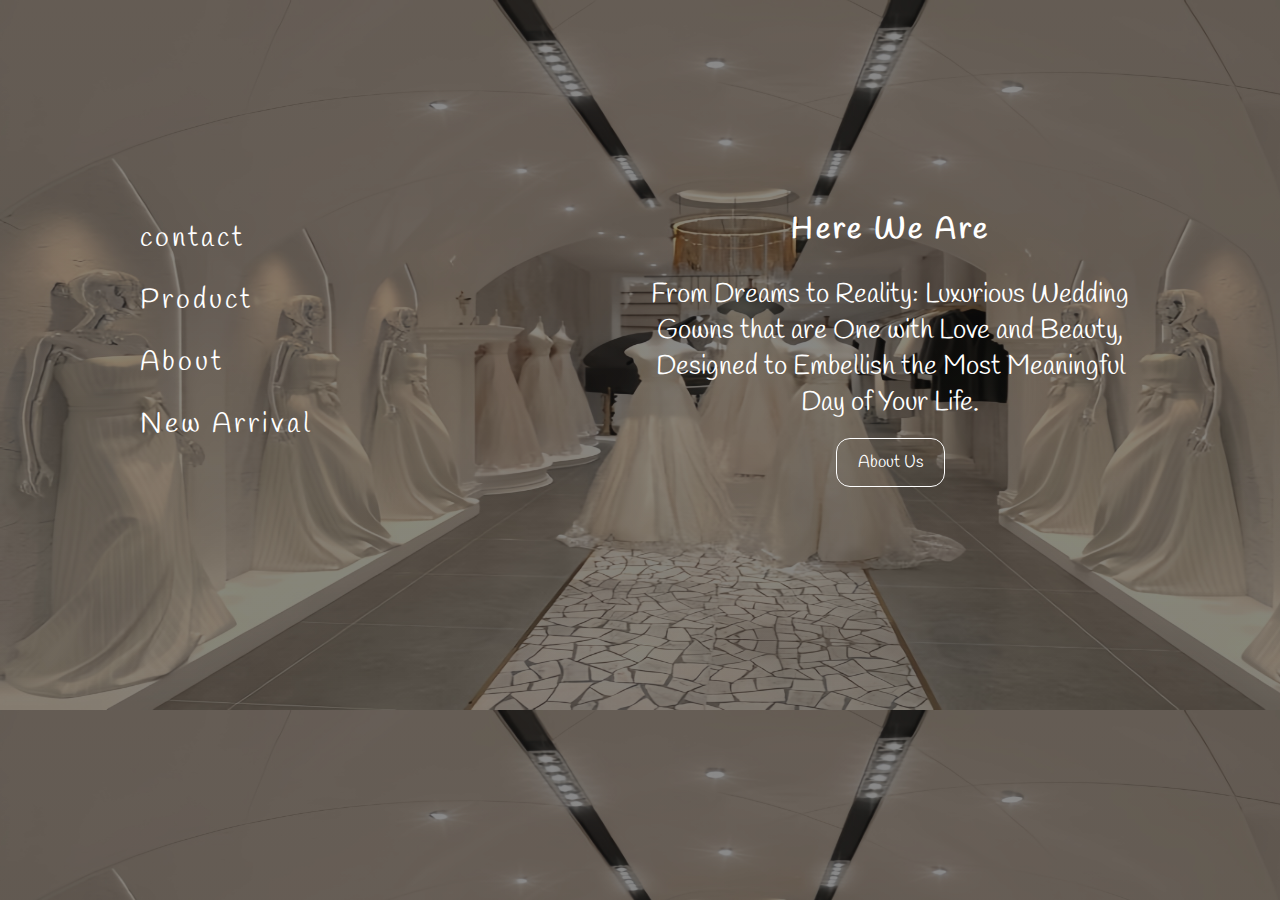
<file: index.html>
<!DOCTYPE html>
<html lang="en">
    
<head>
    <meta charset="UTF-8">
    <meta name="viewport" content="width=device-width, initial-scale=1.0">
    <title>Document</title>
    <link rel="stylesheet" href="style.css">
    <link rel="preconnect" href="https://fonts.googleapis.com">
    <link rel="preconnect" href="https://fonts.gstatic.com" crossorigin>
    <link href="https://fonts.googleapis.com/css2?family=Handlee&display=swap" rel="stylesheet">
</head>

<body class="index">
    <div class="home-parent-div">
        <div class="home-children-div float-left" id="left-home-child">
           <div class="home-link-contain"> 
            <a href="contact.html">contact</a>
           </div>
           <div class="home-link-contain"> 
            <a href="product.html">Product</a>
           </div>
           <div class="home-link-contain"> 
            <a href="index2.html">About</a>
           </div>
           <div class="home-link-contain"> 
            <a href="new.html">New Arrival</a> 
           </div>

        </div>

        <div class="home-children-div float-right">
            <h1>Here We Are</h1>
            <p>
                From Dreams to Reality: Luxurious Wedding Gowns that are One with 
                Love and Beauty, Designed to Embellish the Most Meaningful Day of Your Life.

            </p>

            <div class="to-about-btn">
            <a href="index2.html" class="home-to-about-btn">About Us</a>
            </div>
        </div>

        <div class="clearfix"></div>
    </div>
</body>

</html>
</file>
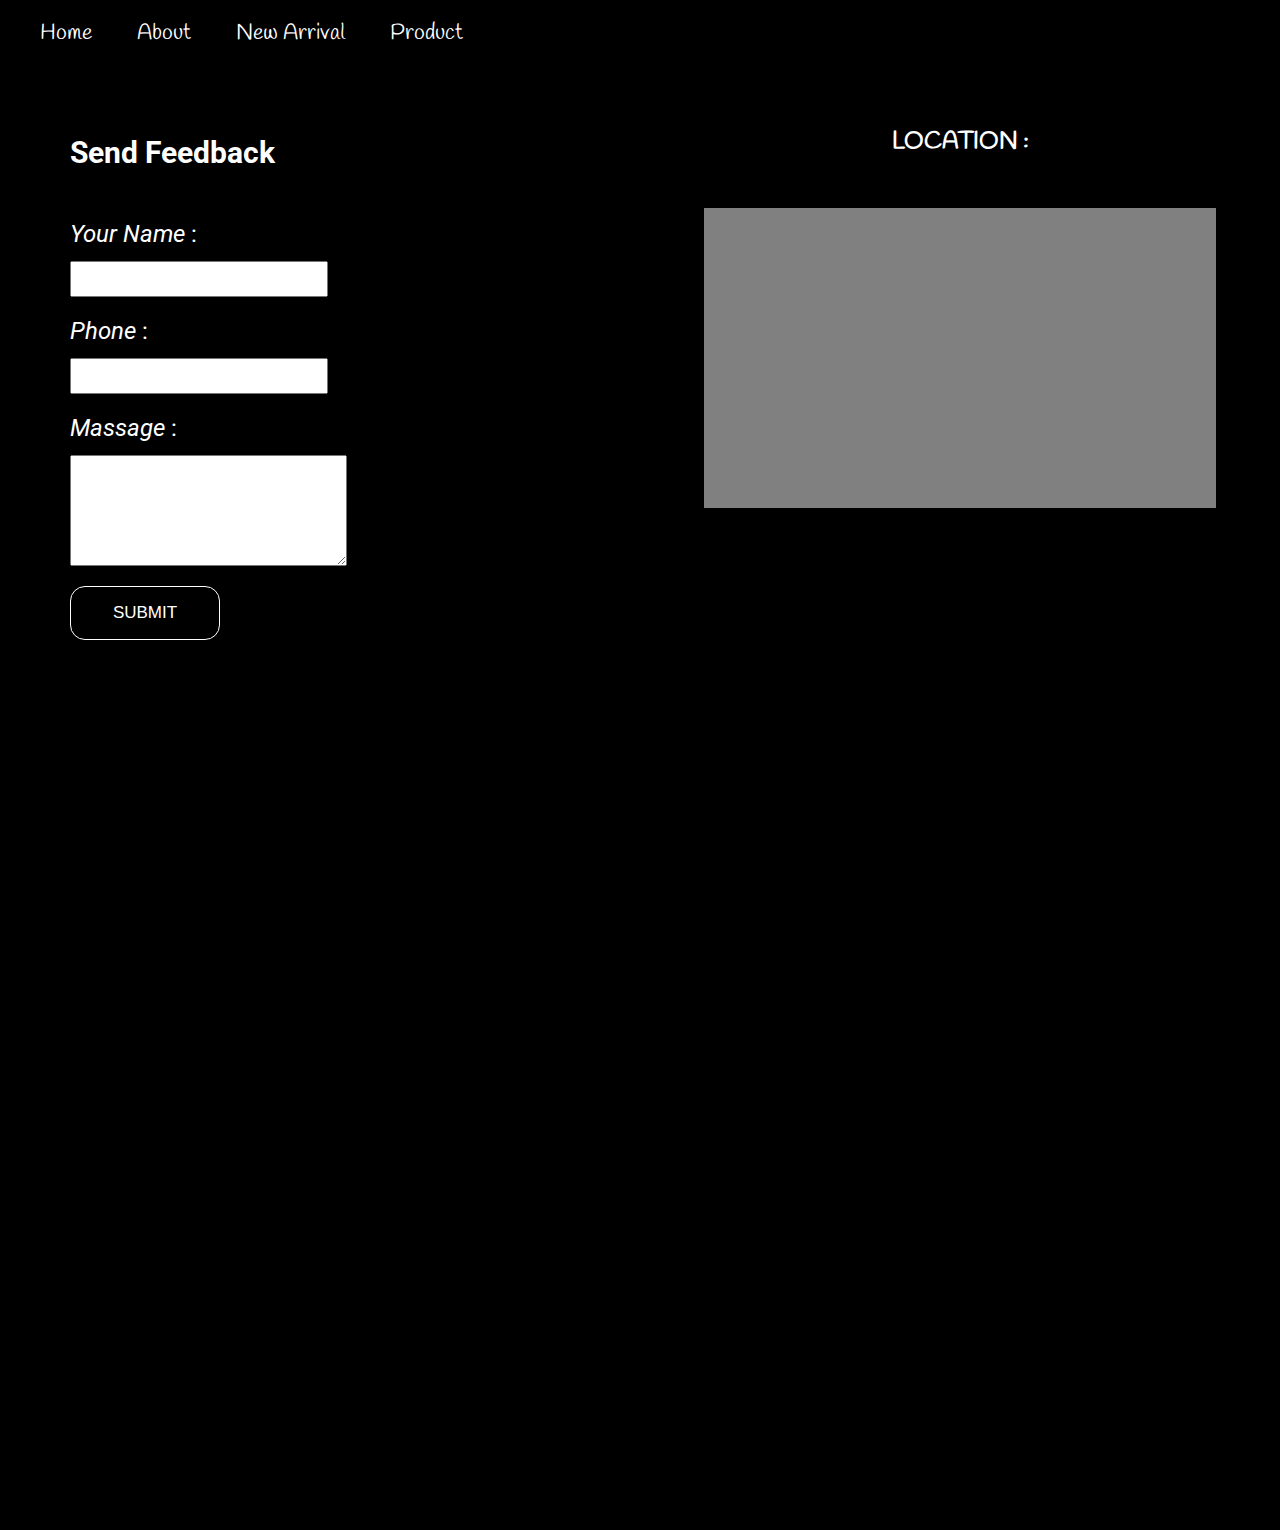
<file: contact.html>
<!DOCTYPE html>
<html lang="en">
<head>
    <meta charset="UTF-8">
    <meta name="viewport" content="width=device-width, initial-scale=1.0">
    <title>contact</title>
    <link rel="stylesheet" href="style.css">
    <link rel="preconnect" href="https://fonts.gstatic.com" crossorigin>
    <link href="https://fonts.googleapis.com/css2?family=Handlee&family=Roboto:ital,wght@0,100;0,300;0,400;0,500;0,700;0,900;1,100;1,300;1,400;1,500;1,700;1,900&display=swap" rel="stylesheet">

</head>
<body>
    <div class="body-contact">
        <div class="navigasi absolute">
            <div class="navigasi-contain" style="width: 1200px;">
                <a href="index.html">Home</a>
                <a href="index2.html">About</a>
                <a href="new.html">New Arrival</a>
                <a href="product.html">Product</a> 
            </div>
        </div>

        <div class="body-contact-half float-left black-bgcolor" style="color: white;">
           <div class="contact-form-container">
            <h2>Send Feedback</h2>
            <form action="#" class="form-contact">
                <label form="name"><i>Your Name</i> :</label>
                <input type="text" id="name"> 
                <label form="Phone"><i>Phone</i> :</label>
                <input type="text" id="phone"> 
                <label form="name"><i>Massage</i> :</label>
                <textarea name="massage" id="" cols="32" rows="7"></textarea>
                <input type="submit" value="SUBMIT">
            </form>
           </div>
        </div>
        <div class="body-contact-half float-right">
            <center><h1>LOCATION :</h1></center>
            <div class="map-container">
                <div class="map">
                    <iframe src="https://www.google.com/maps/embed?pb=!1m18!1m12!1m3!1d63465.843338822975!2d106.79526457224827!3d-6.182226079711108!2m3!1f0!2f0!3f0!3m2!1i1024!2i768!4f13.1!3m3!1m2!1s0x2e69f436b8c94b07%3A0x6ea6d5398b7c82f6!2sJakarta%20Pusat%2C%20Kota%20Jakarta%20Pusat%2C%20Daerah%20Khusus%20Ibukota%20Jakarta!5e0!3m2!1sid!2sid!4v1732674663263!5m2!1sid!2sid" width="550px" height="350px" style="border:0;" allowfullscreen="" loading="lazy" referrerpolicy="no-referrer-when-downgrade"></iframe>
                </div>
            </div>
        </div>

        <div class="clearfix"></div>
    </div>
    
</body>
</html>
</file>
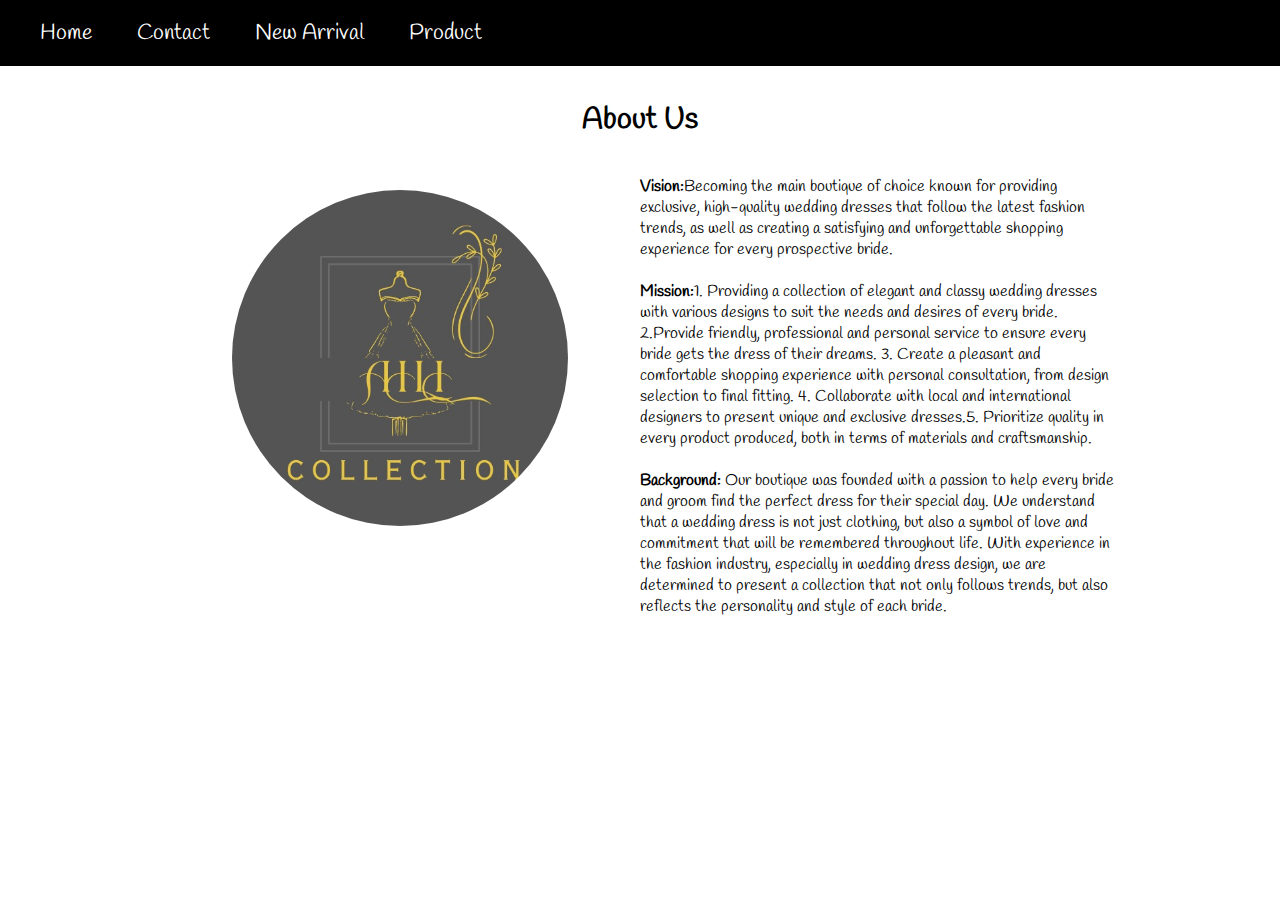
<file: index2.html>
<!DOCTYPE html>
<html lang="en">
<head>
    <meta charset="UTF-8">
    <meta name="viewport" content="width=device-width, initial-scale=1.0">
    <title>About</title>
    <link rel="stylesheet" href="style.css">
    <link rel="preconnect" href="https://fonts.googleapis.com">
    <link rel="preconnect" href="https://fonts.gstatic.com" crossorigin>
    <link href="https://fonts.googleapis.com/css2?family=Handlee&display=swap" rel="stylesheet">
</head>
<body>
    <div class="body-about">
        <div class="navigasi black-bgcolor">
            <div class="navigasi-contain">
                <a href="index.html">Home</a>
                <a href="contact.html">Contact</a>
                <a href="new.html">New Arrival</a>
                <a href="product.html">Product</a> 
            </div>
        </div>

        <div class="about-parent-div">
            <div class="about-title-div">
                <h1>About Us</h1>
            </div>

            <div class="about-children-div float-left">
              <div class="about-logo-contain"> 
                 <img src="logo.jpg" width="100%" alt="gambar logo">
              </div>
            </div>

            <div class="about-children-div float-right">
                <p> <b>Vision:</b>Becoming the main boutique of choice known for providing exclusive, 
                     high-quality wedding dresses that follow the latest fashion trends, as well as creating 
                     a satisfying and unforgettable shopping experience for every prospective bride. <br>

                    <br><b>Mission:</b>1. Providing a collection of elegant and classy wedding dresses with 
                    various designs to suit the needs and desires of every bride. 2.Provide friendly, 
                    professional and personal service to ensure every bride gets the dress of their dreams.
                    3. Create a pleasant and comfortable shopping experience with personal consultation, 
                    from design selection to final fitting. 4. Collaborate with local and international 
                    designers to present unique and exclusive dresses.5. Prioritize quality in every product 
                    produced, both in terms of materials and craftsmanship. <br>

                    <br><b>Background:</b> Our boutique was founded with a passion to help every bride and 
                    groom find the perfect dress for their special day. We understand that a wedding 
                    dress is not just clothing, but also a symbol of love and commitment that will be
                    remembered throughout life. With experience in the fashion industry, especially in 
                    wedding dress design, we are determined to present a collection that not only follows 
                    trends, but also reflects the personality and style of each bride. <br>
                </p>
            </div>

            <div class="clearfix"></div>
        </div>
    </div>
</body>
</html>
</file>
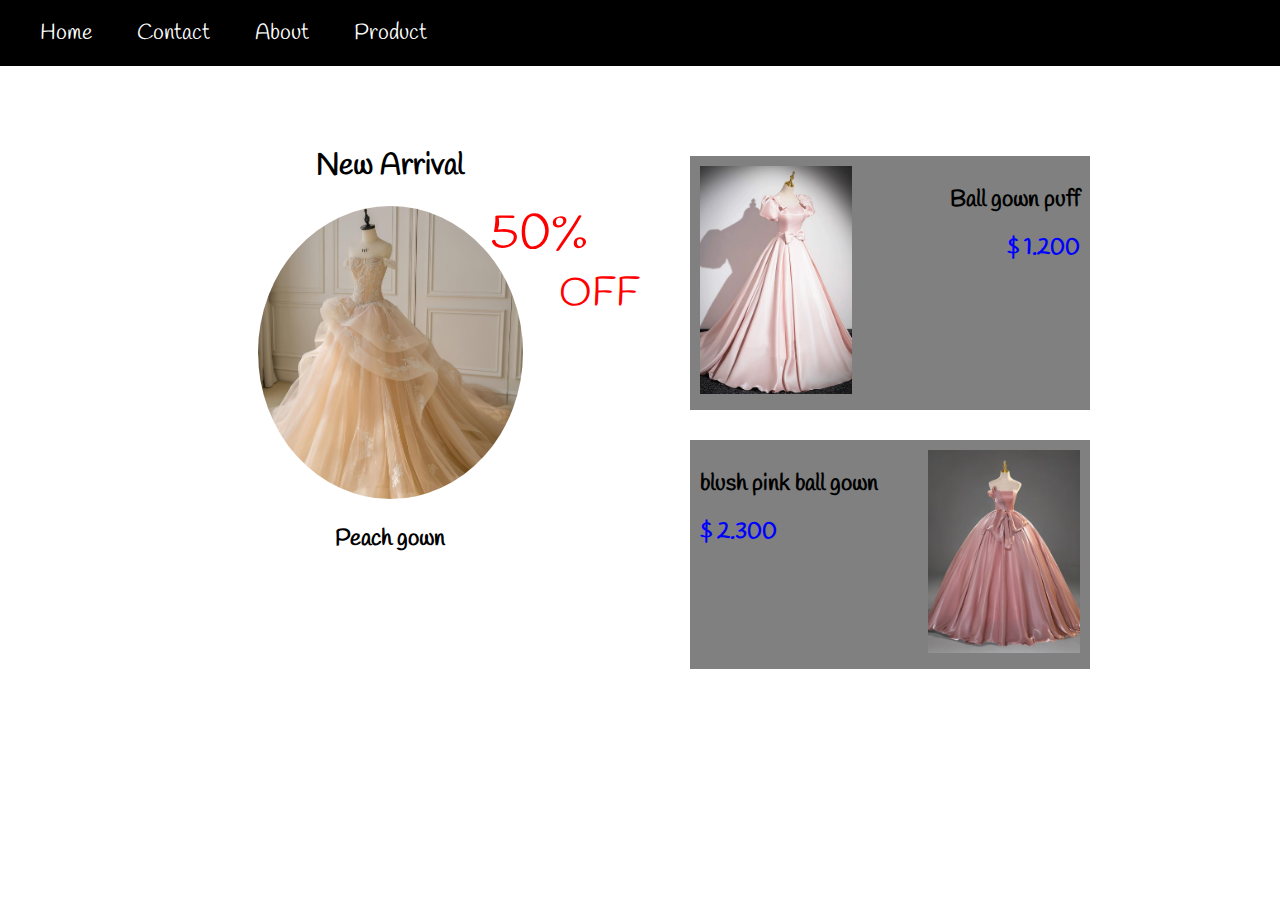
<file: new.html>
<!DOCTYPE html>
<html lang="en">
<head>
    <meta charset="UTF-8">
    <meta name="viewport" content="width=device-width, initial-scale=1.0">
    <title>new arrival</title>
    <link rel="stylesheet" href="style.css">
    <link href="https://fonts.googleapis.com/css2?family=Handlee&display=swap" rel="stylesheet">
</head>
<body>
    <div class="body-about">
        <div class="navigasi black-bgcolor">
            <div class="navigasi-contain">
                <a href="index.html">Home</a>
                <a href="contact.html">Contact</a>
                <a href="index2.html">About</a>
                <a href="product.html">Product</a> 
            </div>
        </div>
        <div class="newarrival-parent-div">
            <div class="newarrival-children-div float-left">
                <div class="newarrival-title-div">
                    <h1>New Arrival</h1>
                </div>
                <div class="newarrival-main-product-contain">
                    <div class="newarrival-main-product-image">
                        <img src="newarrival.jpg" width="100%" alt="">
                    </div>
                    <div class="newarrival-main-product-name">
                        <h2>Peach gown</h2>
                    </div>
                    <div class="newarrival-discount-contain">
                        <div class="newarrival-discount-number">
                            <span>50%</span>
                        </div>
                        <div class="newarrival-discount-text">
                            <span>OFF</span>
                        </div>
                    </div>
                </div>
            </div>
            <div class="newarrival-children-div float-right">
                <div class="newarrival-item-contain">
                    <div class="newarrival-item-image float-left">
                        <img src="newarrival4.jpg.jpeg" width="100%" alt="">
                    </div>
                    <div class="newarrival-item-desc float-right">
                        <h2>Ball gown puff</h2>
                        <h2>$ 1.200</h2>
                    </div>
                    <div class="clearfix"></div>
                </div>
                <div class="newarrival-item-contain">
                    <div class="newarrival-item-image float-right">
                        <img src="newarrival.2.jpg" width="100%" alt="">
                    </div>
                    <div class="newarrival-item-desc float-left">
                        <h2>blush pink ball gown</h2>
                        <h2>$ 2.300</h2>
                    </div>
                    <div class="clearfix"></div>
                </div>
            </div>
            <div class="clearfix"></div>
        </div>
    </div>
</body>
</html>
</file>
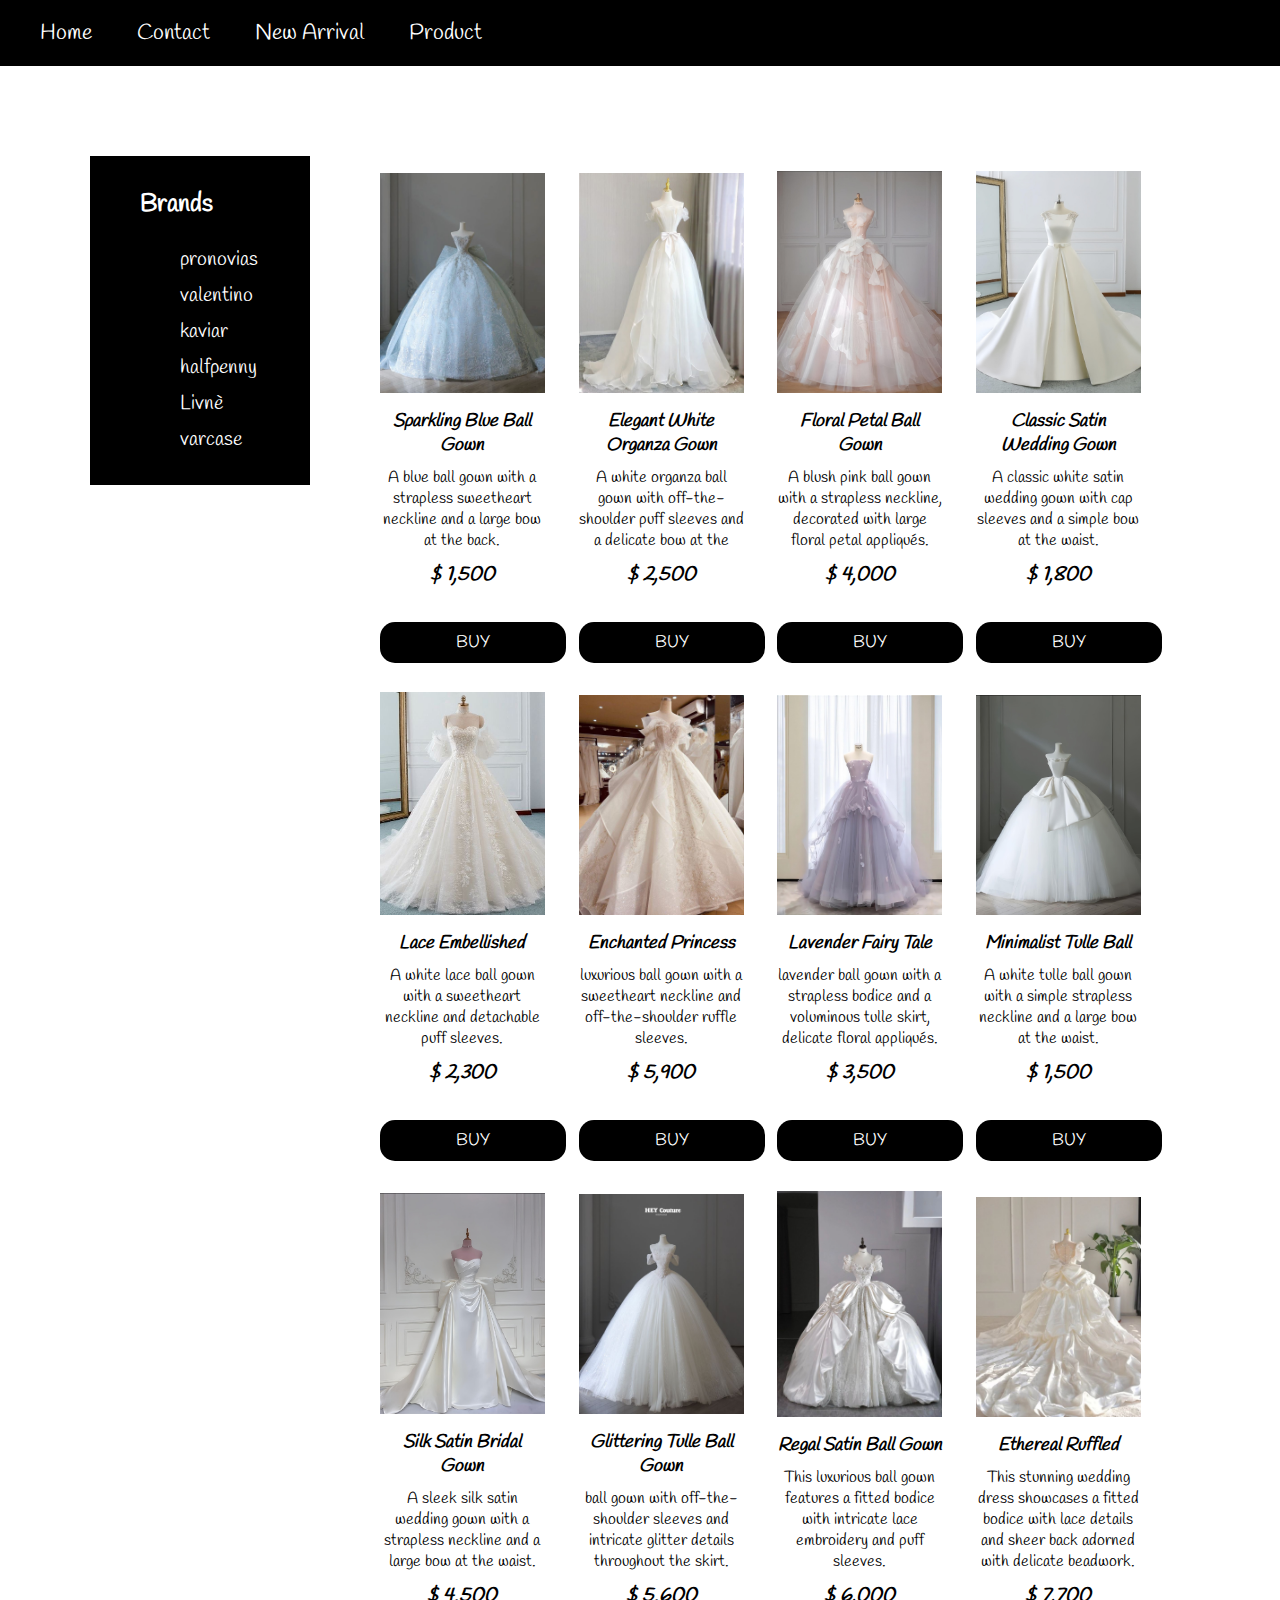
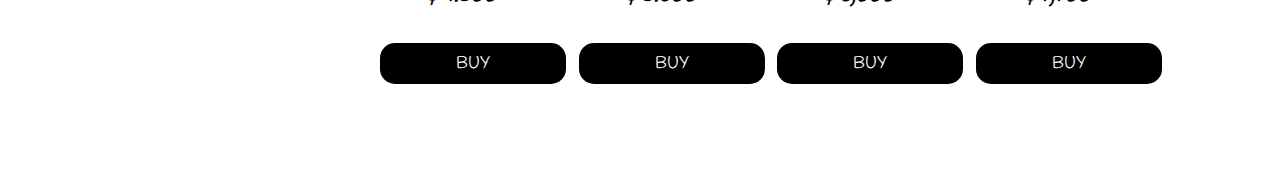
<file: product.html>
<!DOCTYPE html>
<html lang="en">
<head>
    <meta charset="UTF-8">
    <meta name="viewport" content="width=device-width, initial-scale=1.0">
    <title>product</title>
    <link rel="stylesheet" href="style.css">
    <link rel="preconnect" href="https://fonts.googleapis.com">
    <link rel="preconnect" href="https://fonts.gstatic.com" crossorigin>
    <link href="https://fonts.googleapis.com/css2?family=Handlee&display=swap" rel="stylesheet">
</head>
<body>
    <div class="body-product">
        <div class="navigasi black-bgcolor">
            <div class="navigasi-contain">
                <a href="index.html">Home</a>
                <a href="contact.html">Contact</a>
                <a href="new.html">New Arrival</a>
                <a href="index2.html">Product</a> 
            </div>
        </div>
        <div class="product-parent-div">
            <div class="product-children-div-left float-left">
                <div class="brand-contain">
                    <div class="brand-item-contain">
                        <h2>Brands</h2>
                        <ul>
                            <li><a href='#'>pronovias</a></li>
                            <li><a href='#'>valentino</a></li>
                            <li><a href='#'>kaviar</a></li>
                            <li><a href='#'>halfpenny</a></li>
                            <li><a href='#'>Livnè</a></li>
                            <li><a href='#'>varcase</a></li>
                        </ul>
                    </div>
                </div>
            </div>
            <div class="product-children-div-right float-right">
                <div class="product-item-contain">
                    <div class="product-item-image-contain">
                        <img src="pd.1.jpg" width="100%" alt="">
                    </div>
                    <div class="product-item-name-contain">
                        Sparkling Blue Ball Gown
                    </div>
                    <div class="product-item-desc-contain">
                        A blue ball gown with a strapless sweetheart neckline and a large bow at the back.
                    </div>
                    <div class="product-item-price-contain">
                        $ 1,500
                    </div>
                    <div class="product-buy">
                        <a href="contact.html">BUY</a>
                    </div>
                </div>
                <div class="product-item-contain">
                    <div class="product-item-image-contain">
                        <img src="pd.2.jpg" width="100%" alt="">
                    </div>
                    <div class="product-item-name-contain">
                        Elegant White Organza Gown
                    </div>
                    <div class="product-item-desc-contain">
                        A white organza ball gown with off-the-shoulder puff sleeves and a delicate bow at the
                    </div>
                    <div class="product-item-price-contain">
                        $ 2,500
                    </div>
                    <div class="product-buy">
                        <a href="contact.html">BUY</a>
                    </div>
                </div>
                <div class="product-item-contain">
                    <div class="product-item-image-contain">
                        <img src="pd.3.jpg" width="100%" alt="">
                    </div>
                    <div class="product-item-name-contain">
                        Floral Petal Ball Gown
                    </div>
                    <div class="product-item-desc-contain">
                        A blush pink ball gown with a strapless neckline, decorated with large floral petal appliqués.
                    </div>
                    <div class="product-item-price-contain">
                        $ 4,000
                    </div>
                    <div class="product-buy">
                        <a href="contact.html">BUY</a>
                    </div>
                </div>
                <div class="product-item-contain">
                    <div class="product-item-image-contain">
                        <img src="pd.4.jpg" width="100%" alt="">
                    </div>
                    <div class="product-item-name-contain">
                        Classic Satin Wedding Gown
                    </div>
                    <div class="product-item-desc-contain">
                        A classic white satin wedding gown with cap sleeves and a simple bow at the waist.
                    </div>
                    <div class="product-item-price-contain">
                        $ 1,800
                    </div>
                    <div class="product-buy">
                        <a href="contact.html">BUY</a>
                    </div>
                </div>
                <div class="product-item-contain">
                    <div class="product-item-image-contain">
                        <img src="pd.5.jpg" width="100%" alt="">
                    </div>
                    <div class="product-item-name-contain">
                        Lace Embellished
                    </div>
                    <div class="product-item-desc-contain">
                        A white lace ball gown with a sweetheart neckline and detachable puff sleeves.
                    </div>
                    <div class="product-item-price-contain">
                        $ 2,300
                    </div>
                    <div class="product-buy">
                        <a href="contact.html">BUY</a>
                    </div>
                </div>
                <div class="product-item-contain">
                    <div class="product-item-image-contain">
                        <img src="pd.6.jpg" width="100%" alt="">
                    </div>
                    <div class="product-item-name-contain">
                        Enchanted Princess 
                    </div>
                    <div class="product-item-desc-contain">
                         luxurious ball gown with a sweetheart neckline and off-the-shoulder ruffle sleeves. 
                    </div>
                    <div class="product-item-price-contain">
                        $ 5,900
                    </div>
                    <div class="product-buy">
                        <a href="contact.html">BUY</a>
                    </div>
                </div>
                <div class="product-item-contain">
                    <div class="product-item-image-contain">
                        <img src="pd.7.jpg" width="100%" alt="">
                    </div>
                    <div class="product-item-name-contain">
                        Lavender Fairy Tale 
                    </div>
                    <div class="product-item-desc-contain">
                        lavender ball gown with a strapless bodice and a voluminous tulle skirt, delicate floral appliqués.
                    </div>
                    <div class="product-item-price-contain">
                        $ 3,500
                    </div>
                    <div class="product-buy">
                        <a href="contact.html">BUY</a>
                    </div>
                  </div>
                  <div class="product-item-contain">
                    <div class="product-item-image-contain">
                        <img src="pd.8.jpg" width="100%" alt="">
                    </div>
                    <div class="product-item-name-contain">
                        Minimalist Tulle Ball 
                    </div>
                    <div class="product-item-desc-contain">
                        A white tulle ball gown with a simple strapless neckline and a large bow at the waist.
                    </div>
                    <div class="product-item-price-contain">
                        $ 1,500
                    </div>
                    <div class="product-buy">
                        <a href="contact.html">BUY</a>
                    </div>
                   </div>
                   <div class="product-item-contain">
                    <div class="product-item-image-contain">
                        <img src="pd.9.jpg" width="100%" alt="">
                    </div>
                    <div class="product-item-name-contain">
                        Silk Satin Bridal Gown
                    </div>
                    <div class="product-item-desc-contain">
                        A sleek silk satin wedding gown with a strapless neckline and a large bow at the waist.
                    </div>
                    <div class="product-item-price-contain">
                        $ 4.500
                    </div>
                    <div class="product-buy">
                        <a href="contact.html">BUY</a>
                    </div>
                   </div>
                   <div class="product-item-contain">
                    <div class="product-item-image-contain">
                        <img src="pd.10.jpg" width="100%" alt="">
                    </div>
                    <div class="product-item-name-contain">
                        Glittering Tulle Ball Gown
                    </div>
                    <div class="product-item-desc-contain">
                        ball gown with off-the-shoulder sleeves and intricate glitter details throughout the skirt.
                    </div>
                    <div class="product-item-price-contain">
                        $ 5.600
                    </div>
                    <div class="product-buy">
                        <a href="contact.html">BUY</a>
                    </div>
                   </div>
                   <div class="product-item-contain">
                    <div class="product-item-image-contain">
                        <img src="pd.11.jpg" width="100%" alt="">
                    </div>
                    <div class="product-item-name-contain">
                        Regal Satin Ball Gown
                    </div>
                    <div class="product-item-desc-contain">
                        This luxurious ball gown features a fitted bodice with intricate lace embroidery and puff sleeves. 
                    </div>
                    <div class="product-item-price-contain">
                        $ 6,000
                    </div>
                    <div class="product-buy">
                        <a href="contact.html">BUY</a>
                    </div>
                   </div>
                   <div class="product-item-contain">
                    <div class="product-item-image-contain">
                        <img src="pd.12.jpg" width="100%" alt="">
                    </div>
                    <div class="product-item-name-contain">
                        Ethereal Ruffled 
                    </div>
                    <div class="product-item-desc-contain">
                        This stunning wedding dress showcases a fitted bodice with lace details and sheer back adorned with delicate beadwork. 
                    </div>
                    <div class="product-item-price-contain">
                        $ 7,700
                    </div>
                    <div class="product-buy">
                        <a href="contact.html">BUY</a>
                    </div>
                   </div>
                </div>
              <div class="clearfix"></div>
          </div>
      </div>
</body>
</html>
</file>
<file: style.css>
body.index{
   background:linear-gradient(rgba(23, 22,22, 0.5), rgba(12, 12, 12, 0.5)),
   url('aili.colec.jpg');
   background-size: cover;
   background-size: 1345px 710px;
}
body{
    margin: 0;
}
.home-parent-div{
    width: 1000px;
    margin: auto;
    margin-top: 190px;
    font-family: "Handlee", serif;
}  
.home-children-div{
    color: white;
    width: 50%; 
}
.float-left{
    float: left;
}
.float-right{
    float: right;
}

.home-link-contain a{
    color: white;
    text-decoration: none;
    font-size: 28px;
    letter-spacing: 3px;

}
.home-children-div h1{
    font-size: 30px; 
    letter-spacing: 3px;
    text-align: center;
}
.home-children-div p{
    font-size: 27px;
    text-align: center; 
}
#left-home-child{
    margin-top: 30px;
}
.home-link-contain{
    margin-bottom: 25px; 
}
.home-to-about-btn{
     border: 1px solid white;
    border-radius: 14px;
    background-color: transparent; 
    color: white;
    padding: 12px 21px;
    font-size: 17px;
}
a.home-to-about-btn{
    text-decoration: none;
    text-align: center;
}
.to-about-btn{
    text-align: center;
    margin-top: 30px;
}
.clearfix{
    content: "";
    clear: both;
    display: table;
}
.body-about{
    width: 100%;
    font-family: "Handlee", serif;
}
.navigasi{
    width: 100%;
}
.navigasi-contain{
    width: 1200px;
    padding: 18px 0px;
    color: white;
    margin: auto; 
    font-size: 22px;
}
.navigasi-contain a{
    color: white;
    text-decoration: none;
    margin-right: 40px;
}
.about-parent-div{
    width: 960px;
    margin: auto;
}
.about-title-div{
    margin-top: 34px;
    width: 100%;
    text-align: center;
    font-size: 15px;

}
.about-children-div{
    width: 50%;
    box-sizing: border-box;
}
.about-logo-contain{
    width: 70%;
    margin: 30px auto;
}
.about-logo-contain img{
    border-radius: 50%;
}
.about-children-div p{
    font-size: 16px;
}
.body-contact{
    width: 100%;
    height: 170vh;
}
.body-contact .navigasi{
    font-family: "Handlee", serif;
}
.body-contact-half{
    font-family: "Handlee", serif;
    font-size: 12px;
    width: 50%;
    height: 100%;
    box-sizing: border-box; 
    padding-top: 110px;
    background-color: black;
    color: white;
}
.black-bgcolor{
    background-color: black;
}
.absolute{
    position: absolute;
}
.contact-form-container{
    font-family: "Roboto", sans-serif;
    width: 80%;
    margin: 20px 70px;
    font-size: 20px;
}
.form-contact{
    margin-top: 50px;
}
.form-contact label{
    display: block;
    font-size: 24px;
    margin-bottom: 13px; 

}
.form-contact input{
    line-height: 2;
    font-size: 15px;
    width: 250px;
    margin-bottom: 20px;

}
.form-contact input[type='submit']{
    display: block; 
    margin-top: 15px;
    border: 1px solid white;
    border-radius: 15px;
    background-color: transparent; 
    color: white;
    padding: 9px 18px;
    font-size: 17px;
    width: 150px;
}
.map-container{
    width: 80%;
    margin: auto;
    margin-top: 50px;
}
.map{
    width: 100%;
    height: 300px;
    background-color: grey;
    color: white;
}
.body-about{
    width: 100%;
}
.newarrival-parent-div{
    width: 1000px;
    margin: 60px auto;
}
.newarrival-children-div{
    width: 50%;
    box-sizing: border-box;
    position: relative;
}
.newarrival-title-div h1{
    font-size: 30px;
    text-align: center;
}
.newarrival-main-product-contain{
    width: 53%;
    margin: auto;
}
.newarrival-main-product-image img{
    border-radius: 50%;
}
.newarrival-main-product-name h2{
    text-align: center;
    font-size: 23px;
}
.newarrival-discount-contain{
    display: inline-block;
    width: 150px;
    color: red;
    position: absolute;
    top: 75px;
    right: 0;
}
.newarrival-discount-number{
    font-size: 50px;
}
.newarrival-discount-text{
    font-size: 40px;
    text-align: right;
}
.newarrival-item-contain{
    width: 80%;
    margin: 30px auto;
    background-color: grey;
}
.newarrival-item-image{
    width: 38%;
    margin: 10px;
    box-sizing: border-box;
}
.newarrival-item-desc{
    width: 50%;
     box-sizing: border-box;
     margin: 10px;
     text-align: right;
     font-size: 15px;
}
.newarrival-item-desc h2:last-child{
    color: blue;
}
.newarrival-item-contain:nth-child(2) .newarrival-item-desc{
    text-align: left;
}
.body-product{
    width: 100%;
    font-family: "Handlee", serif;
}
.product-parent-div{
    width: 1100px;
    margin: 90px auto;
}
.product-children-div-left{
    width: 20%;
    box-sizing: border-box;
}
.product-children-div-right{
    width: 75%;
    box-sizing: border-box;
}
.brand-contain{
    background-color: black;
    width: 100%;
}
.brand-item-contain{
    padding: 11px 50px;
}
.brand-item-contain h2{
    font-size: 25px;
    color: white;
}
.brand-item-contain li{
    list-style-type: none;
    line-height: 1.8;
    font-size: 20px;
}
.brand-item-contain li a{
    text-decoration: none;
    color: white;
}
.brand-item-contain li a:hover{
    color: white;
}
.product-item-contain{
    width: 20%;
    display: inline-block;
    margin: 1.8%;
}
.product-item-image-contain{
    margin-bottom: 10px;
}
.product-item-name-contain{
    margin-bottom: 10px;
    font-weight: bold;
    font-style: italic;
    text-align: center;
    font-size: 18px;
}
.product-item-desc-contain{
    text-align: center;
    margin-bottom: 10px;
}
.product-item-price-contain{
    text-align: center;
    font-size: 20px;
    font-weight: bold;
    font-style: italic;
}
.product-buy{
    margin-top: 34px;
    width: 100%;
    text-align: center;
    font-size: 15px;
    border-radius: 15px;
    background-color: black; 
    color: white;
    padding: 9px 18px;
    font-size: 17px;
    width: 150px;
}
.product-buy A{
    text-decoration: none;
    color: white;
}
</file>
